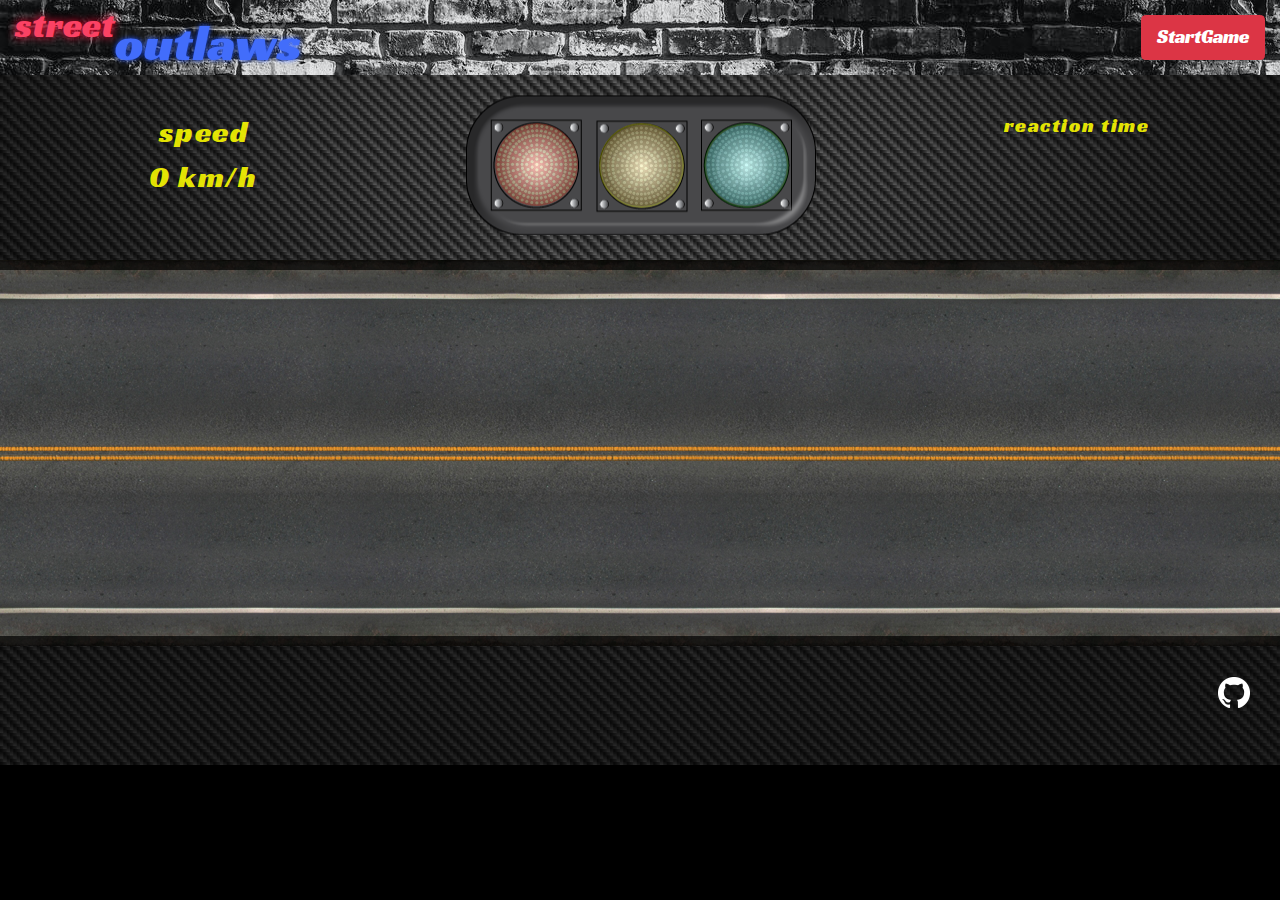
<file: index.html>
<!DOCTYPE html>
<html lang="en">
<head>
    <meta charset="UTF-8">
    <meta http-equiv="X-UA-Compatible" content="ie=edge">
    <title>canvas</title>
    <link rel="stylesheet" href="https://stackpath.bootstrapcdn.com/bootstrap/4.3.1/css/bootstrap.min.css" integrity="sha384-ggOyR0iXCbMQv3Xipma34MD+dH/1fQ784/j6cY/iJTQUOhcWr7x9JvoRxT2MZw1T" crossorigin="anonymous">
    <link rel="stylesheet" href="style.css">
    <link href="https://fonts.googleapis.com/css?family=Racing+Sans+One" rel="stylesheet">
    <link rel="stylesheet" href="https://www.w3schools.com/w3css/4/w3.css">

</head>
<body>
    <img src="img/carbon2.jpg">
    <!-- NAVBAR========================================== -->
    <nav class="navbar navbar-dark bg-dark">
        <div class="container-name">
            <div class="neon">street </div>
            <div class="flux">outlaws </div>
        </div>
        
        <button class="btn btn-danger btn-lg" id="start-button" onclick="startGame()">StartGame</button>
    </nav>
    <!-- DISPLAYS======================================== -- -->
    
        <div class="row carbon">
            <div class="col text-boxes box-one">
            <!-- <img src="img/boxcarbon.png" width="55%" height="55%"> -->
              <div class="">speed</div>
              <div id="speedId">0 km/h</div>
            </div>
            <div class="col">
                <div class="startLight fadeOut">
                    <div>
                        <div class="pos">
                            <div class="light pos stop margin-1" ></div>
                        </div> 
                        <div class="pos">
                            <div class="light pos slow margin-2" ></div>
                        </div> 
                        <div class="pos">
                            <div class="light pos go margin-3" ></div>
                        </div>
                    </div>                        
                </div>
            </div>
            <div class="col text-boxes box-two ">
                <div>reaction time</div>
                <div id="timeId"></div>
                <div id="responsePhrase" class="" role="alert"></div> 
            </div>
        </div>
    
    
     <!-- CANVAS=============================================== -->
    <div class="">
        <canvas id="canvas" width="1400" height="400"></canvas>
    </div>


    <!-- Modal============================================ -->
    
    
    <!-- AUDIOS ============================================== -->
    <audio id="audio-one" src="./audio/Gran Turismo1and2.mp3"></audio>
    <!-- <button onclick="audioStart()">StartOneTwo</button> -->
    <audio id="audio-two" src="./audio/Gran Turismo3.mp3"></audio>
    <!-- <button onclick="audioStartTwo()">StartThree</button> -->
    <audio id="audio-three" src="./audio/largada1.mp3"></audio>
    <!-- <button onclick="audioStartCarPre()">Pre Stage</button> -->
    <audio id="audio-four" src="./audio/largada2.mp3"></audio>
    <!-- <button onclick="audioStartCarRun()">Pre Stage</button> -->

    <div class="footer" >
        <a  href="https://github.com/rafaelrgc/drag-race">
            <img  alt="github link drag race" src="img/githublogo.png">
        </a>
    </div>
   
      <script src="https://code.jquery.com/jquery-3.3.1.slim.min.js" integrity="sha384-q8i/X+965DzO0rT7abK41JStQIAqVgRVzpbzo5smXKp4YfRvH+8abtTE1Pi6jizo" crossorigin="anonymous"></script>
      <script src="https://stackpath.bootstrapcdn.com/bootstrap/4.3.1/js/bootstrap.min.js" integrity="sha384-JjSmVgyd0p3pXB1rRibZUAYoIIy6OrQ6VrjIEaFf/nJGzIxFDsf4x0xIM+B07jRM" crossorigin="anonymous"></script>
      <script src="script.js"></script>
</body>
</html>
</file>
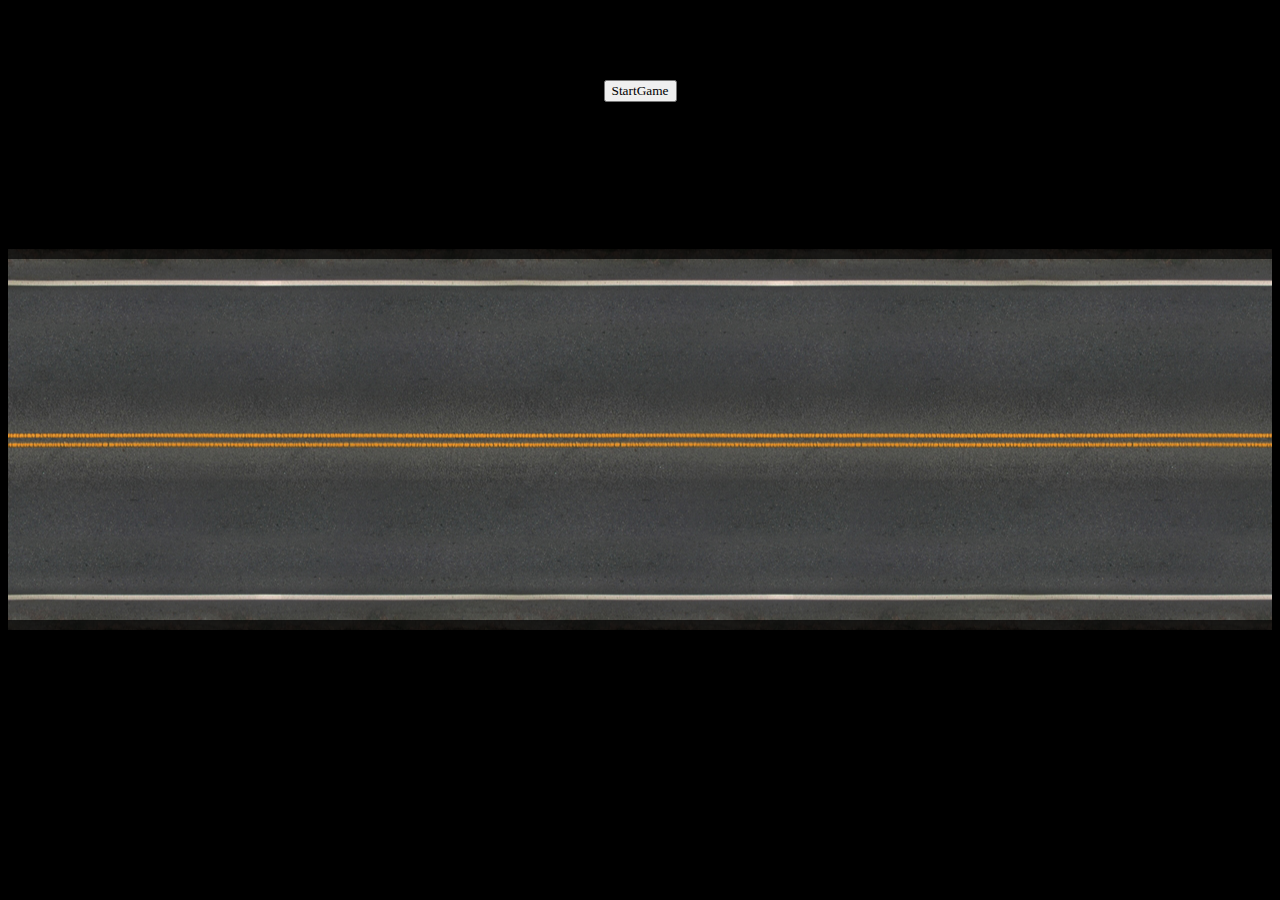
<file: x.html>
<!DOCTYPE html>
<html lang="en">
<head>
    <meta charset="UTF-8">
    <meta http-equiv="X-UA-Compatible" content="ie=edge">
    <title>canvas</title>
</head>
<link rel="stylesheet" href="style.css">
<body>
<div class="game-intro">
<h1>Street Outlaws</h1>
<button id="start-button">StartGame</button>

<!-- <p>Use the left and right arrow to control the car!</p>
    <img src="./images/arrows.png" alt="" class="arrows-img"> -->
</div>

<div class="container">
<ul>
    <li>speed</li>
    <li id="speedId">0</li>
    <li>km/h</li>
    <li>time</li>
    <li id="timeId"></li>
</ul> 
</div>
<div id="responsePhrase"></div>
    
    <canvas id="canvas" width="1400" height="400"></canvas>
    <script src="script.js"></script>
</body>
</html>
</file>
<file: style.css>
*{font-family: 'Racing Sans One', cursive;
}
canvas{
  background: url('img/roadTexture.jpg') center left repeat-x;
  height: 100%;
  width: 100%;
  /* border-right: dashed 100px white; */
  box-sizing: border-box; 
  margin: 25px 0; 
  border-top: 10px solid rgba(0, 0, 0, 0.7); 
  border-bottom: 10px solid rgba(0, 0, 0, 0.7);
}


nav{
    background: url('./img/tijolo.png');

}



/* MODAL================================== */
/* .modal-title {
  letter-spacing:1.5px;
} */

/* div{border: 1px solid red;} */

body > img{
  z-index: -1;
  position: absolute;
  left: 0px;
  height: 765px;
  width: 100%;
}

.text-boxes{
    color: whitesmoke;
    letter-spacing:1.5px;
    text-align: center;
    list-style-type: none;
}

.box-one {
  font-size: 30px;
  margin-top: 35px;
  color: rgba(255, 255, 0, 0.9);
}

.box-two{
  font-size: 20px;
  margin-top: 35px;
  color: rgba(255, 255, 0, 0.9);

}


.footer{
  width:42px;
  height:12px;
  border:0;
  float: right;
  margin: 0 25px 22px;
}


/* STARTLIGHT =========================================*/

.light {
    height: 85px;
    width : 85px;
    border-radius: 50%;
    opacity : 0.3;
}

.stop {
    background: url('img/light1.png');
    background-size: 83px 83px;
}
.slow {
    background: url('img/light2.png');
    background-size: 81px 81px;
    border: 2px solid rgb(226, 226, 1);
}
.go {
    background: url('img/light3.png');
    background-size: 81px 81px;
    border: 2px solid green;
}

.on {opacity: 1;}

body {
  background: rgb(0, 0, 0);
  text-align: center;
}

.startLight {
    background: url('img/startlightbase.png') center no-repeat;
    height: 140px;
}

.startLight >div {
    display: flex;
    justify-content: center;
    margin-top: 20px; 
}

.pos {
    padding: 9px;
    background-repeat: no-repeat;
    
}

.margin-1{    margin-top: 18px;
  margin-left: 3px;
  margin-top: 19px; 

}

.margin-2{margin-top: 19px;
margin-left: 1px;

}
.margin-3{margin-top: 19px; margin-left: 2px;}




/* FONT LOGO============================== */


  
  .container-name {
    display: flex;
    align-content: flex-start;
    text-align: center;
    vertical-align: middle;
  }
  
  .neon {
    color: #FB4264;
    font-size: 35px;
    line-height: 35px;
    text-shadow: 0 0 8px #F40A35;
    
    
}

.flux {
    color: #426DFB;
    font-size: 50px;
    line-height: 50px;
    text-shadow: 0 0 5px #2356FF;
    margin-top: 10px;
  }
  
  /* .neon {
    animation: neon 10s ease infinite;
  } */
  
  @keyframes neon {
    0%,
    100% {
      text-shadow: 0 0 1vw #FA1C16, 0 0 3vw #FA1C16, 0 0 10vw #FA1C16, 0 0 10vw #FA1C16, 0 0 .4vw #FED128, .5vw .5vw .1vw #806914;
      color: #FED128;
    }
    50% {
      text-shadow: 0 0 .5vw #800E0B, 0 0 1.5vw #800E0B, 0 0 5vw #800E0B, 0 0 5vw #800E0B, 0 0 .2vw #800E0B, .5vw .5vw .1vw #40340A;
      color: #806914;
    }
  }
  
  .flux {
    animation: flux 5s linear infinite;
  }
  
  @keyframes flux {
    0%,
    100% {
      text-shadow: 0 0 1vw #1041FF, 0 0 3vw #1041FF, 0 0 10vw #1041FF, 0 0 10vw #1041FF, 0 0 .4vw #8BFDFE, .5vw .5vw .1vw #147280;
      color: #28D7FE;
    }
    50% {
      text-shadow: 0 0 .5vw #082180, 0 0 1.5vw #082180, 0 0 5vw #082180, 0 0 5vw #082180, 0 0 .2vw #082180, .5vw .5vw .1vw #0A3940;
      color: #146C80;
    }
  }
</file>
